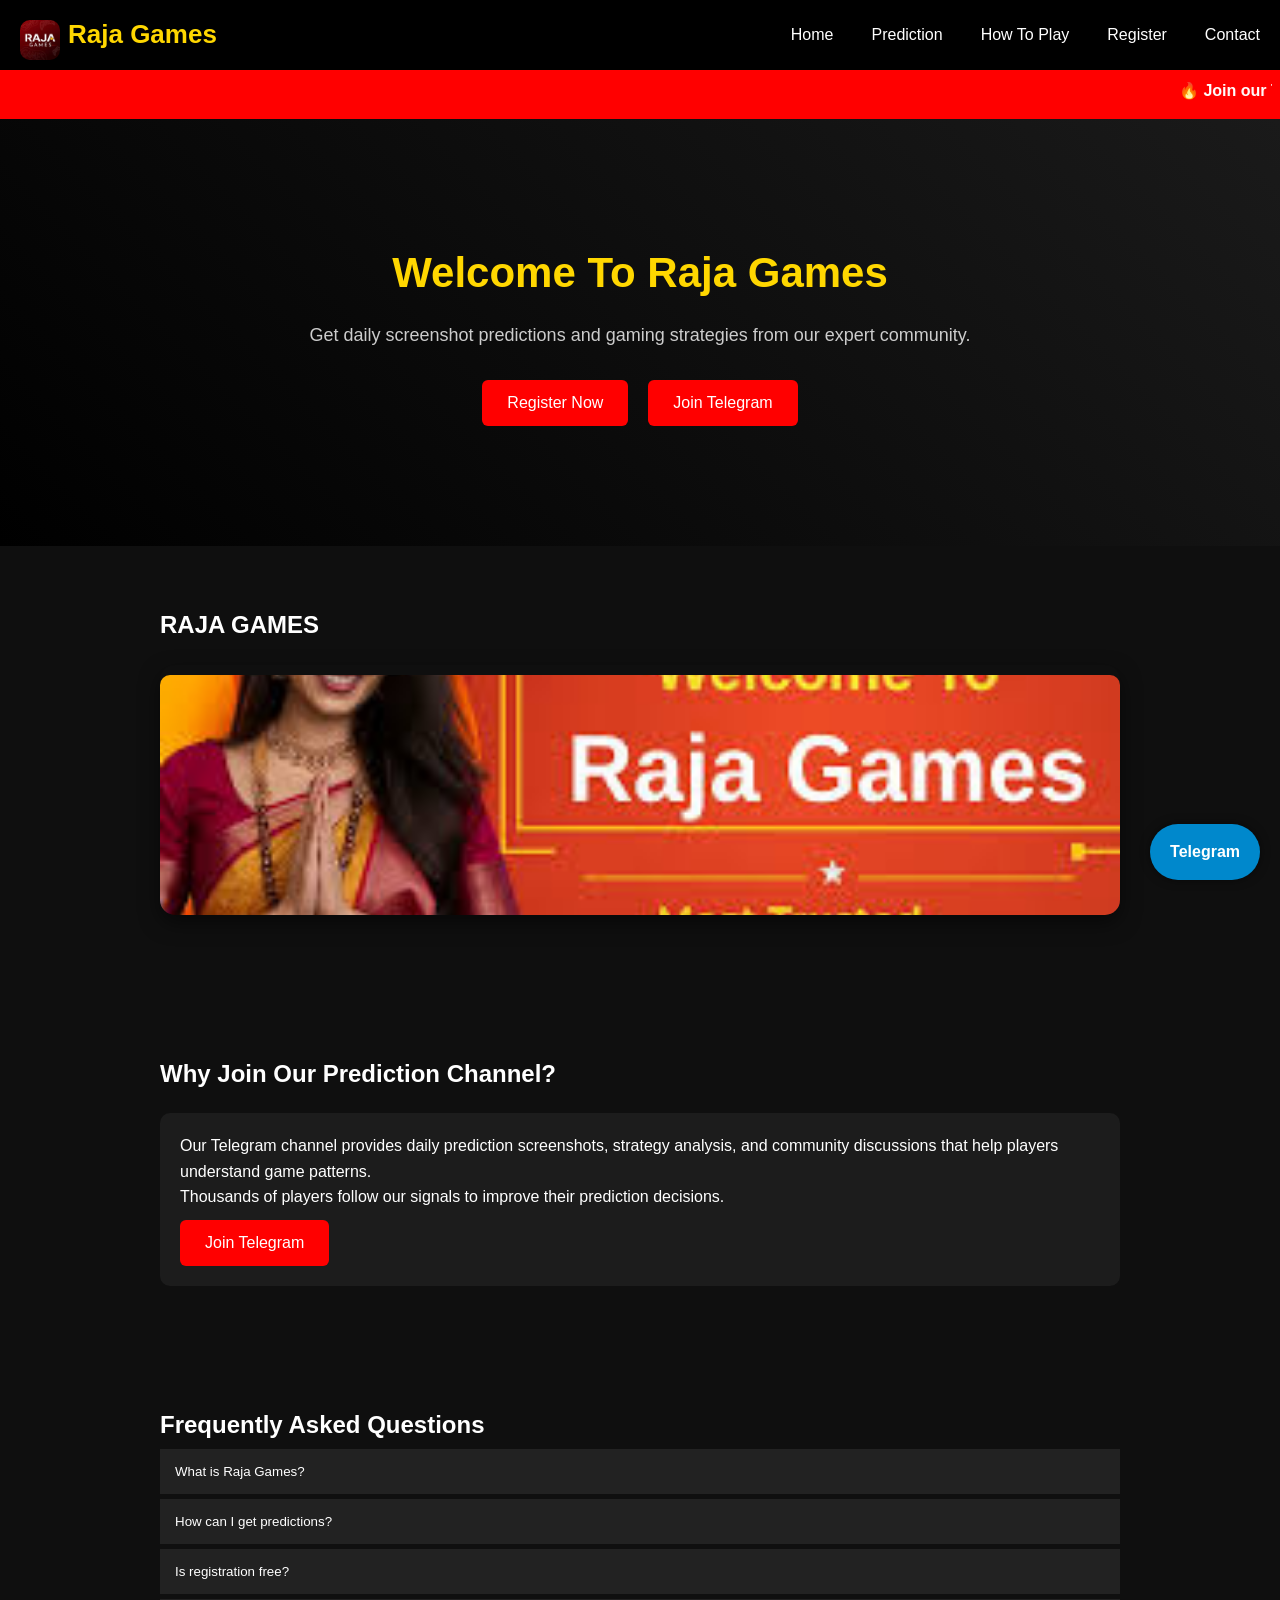
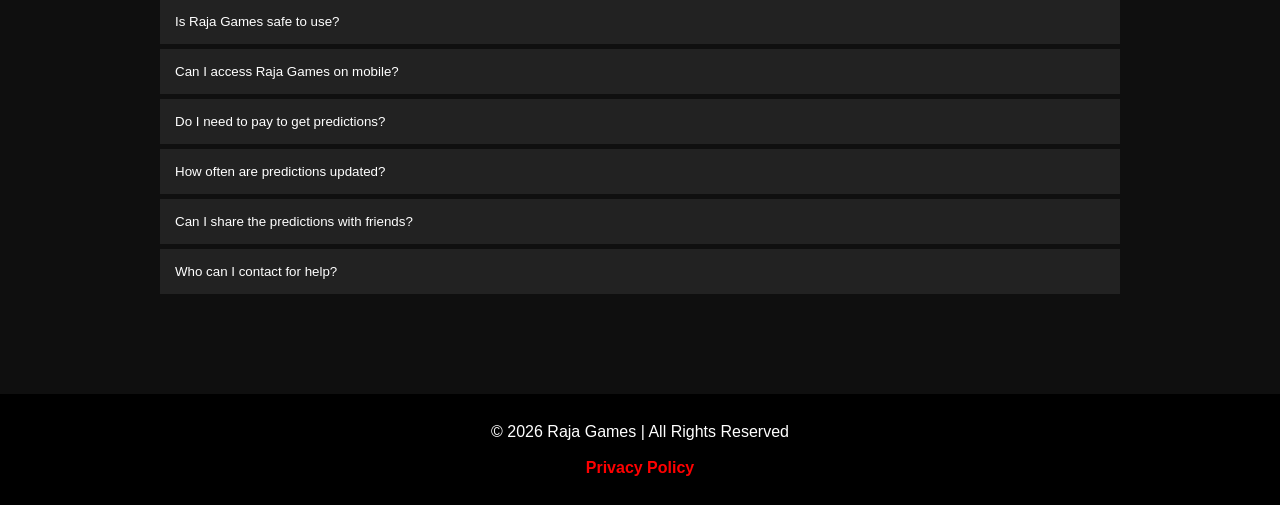
<file: index.html>
<!DOCTYPE html>
<html lang="en">

<head>
<meta charset="UTF-8">
<meta name="viewport" content="width=device-width, initial-scale=1.0">

<!-- Title -->
<title>Raja Games - Daily Predictions & Gaming Strategies</title>

<!-- Meta Description -->
<meta name="description" content="Raja Games provides daily screenshot predictions, strategies, and tips for color prediction games. Join our Telegram community and improve your game today.">

<!-- Meta Keywords -->
<meta name="keywords" content="Raja Games, daily predictions, color games, gaming strategies, prediction screenshots, Telegram signals">

<!-- Author -->
<meta name="author" content="Raja Games">

<!-- Open Graph / Facebook -->
<meta property="og:title" content="Raja Games - Daily Predictions & Gaming Strategies">
<meta property="og:description" content="Raja Games provides daily screenshot predictions, strategies, and tips for color prediction games. Join our Telegram community and improve your game today.">
<meta property="og:type" content="website">
<meta property="og:url" content="https://yourwebsite.com/index.html">
<meta property="og:image" content="https://yourwebsite.com/images/logo.png">
<meta property="og:site_name" content="Raja Games">

<!-- Twitter Card -->
<meta name="twitter:card" content="summary_large_image">
<meta name="twitter:title" content="Raja Games - Daily Predictions & Gaming Strategies">
<meta name="twitter:description" content="Raja Games provides daily screenshot predictions, strategies, and tips for color prediction games. Join our Telegram community and improve your game today.">
<meta name="twitter:image" content="https://yourwebsite.com/images/logo.png">
<meta name="twitter:site" content="@RajaGames">

<!-- Favicon -->
<link rel="icon" href="favicon.ico" type="image/x-icon">

<!-- Canonical URL -->
<link rel="canonical" href="https://yourwebsite.com/index.html">

<!-- Structured Data (JSON-LD) -->
<script type="application/ld+json">
{
  "@context": "https://schema.org",
  "@type": "WebSite",
  "name": "Raja Games",
  "url": "https://yourwebsite.com",
  "potentialAction": {
    "@type": "SearchAction",
    "target": "https://yourwebsite.com/?s={search_term_string}",
    "query-input": "required name=search_term_string"
  }
}
</script>

<!-- Stylesheets -->
<link rel="stylesheet" href="css/main.css">
<link rel="stylesheet" href="css/home.css">

<!-- JS -->
<script src="js/script.js" defer></script>
</head>

<body>


<header>
<div class="logo">
<img src="logo.jpg" alt="logo">
<span>Raja Games</span>
</div>

<div class="menu-toggle" id="menu-toggle">
☰
</div>
<nav id="nav-menu">
<a href="index.html">Home</a>
<a href="prediction.html">Prediction</a>
<a href="how-to-play.html">How To Play</a>
<a href="register.html">Register</a>
<a href="contact.html">Contact</a>
</nav>

</header>


<div class="marquee">

<marquee>

🔥 Join our Telegram Channel for Sure Shot Raja Games Predictions | Daily Screenshot Signals Available 🔥

</marquee>

</div>



<section class="hero">

<h1>Welcome To Raja Games</h1>

<p>
Get daily screenshot predictions and gaming strategies from our expert community.
</p>

<div class="hero-buttons">

<button class="btn"
onclick="window.location.href='register.html'">
Register Now
</button>

<button class="btn"
onclick="window.location.href='https://t.me/yourchannel'">
Join Telegram
</button>

</div>

</section>

<section class="section">
  <h2>RAJA GAMES </h2>

  <div class="carousel-container">
    <div class="carousel-slides">
      <img src="images/p1.jpg" alt="Prediction 1" class="carousel-slide">
      <!-- Add more images -->
    </div>
  </div>
</section>

<section class="section">

<h2>Why Join Our Prediction Channel?</h2>

<div class="card">

<p>

Our Telegram channel provides daily prediction screenshots, strategy analysis,
and community discussions that help players understand game patterns.

</p>

<p>

Thousands of players follow our signals to improve their prediction decisions.

</p>

<button class="btn"
onclick="window.open('https://t.me/yourusername')">

Join Telegram

</button>

</div>

</section>



<section class="section">

<h2>Frequently Asked Questions</h2>

<button class="faq-btn">What is Raja Games?</button>

<div class="faq-content">
<p>
Raja Games is a prediction based gaming platform where users play
color prediction games.
</p>
</div>


<button class="faq-btn">How can I get predictions?</button>

<div class="faq-content">
<p>
You can join our Telegram channel where we post daily screenshot
predictions.
</p>
</div>


<button class="faq-btn">Is registration free?</button>

<div class="faq-content">
<p>
Yes registration is completely free.
</p>
</div>

<button class="faq-btn">Is Raja Games safe to use?</button>
<div class="faq-content">
  <p>
Raja Games is safe to use for entertainment purposes. We do not share your personal information with third parties.
  </p>
</div>

<button class="faq-btn">Can I access Raja Games on mobile?</button>
<div class="faq-content">
  <p>
Yes! The website is fully responsive and works on all mobile devices and tablets.
  </p>
</div>

<button class="faq-btn">Do I need to pay to get predictions?</button>
<div class="faq-content">
  <p>
No payment is required. All daily screenshot predictions are completely free.
  </p>
</div>

<button class="faq-btn">How often are predictions updated?</button>
<div class="faq-content">
  <p>
Predictions are updated daily in our Telegram channel and on our website regularly.
  </p>
</div>

<button class="faq-btn">Can I share the predictions with friends?</button>
<div class="faq-content">
  <p>
Yes, you can share screenshots and strategies with friends, but always give credit to our channel.
  </p>
</div>

<button class="faq-btn">Who can I contact for help?</button>
<div class="faq-content">
  <p>
You can contact us through the Contact page or via our Telegram channel for any questions or support.
  </p>
</div>

</section>



<footer>

<p>© 2026 Raja Games | All Rights Reserved</p>

<a href="privacy.html" class="privacy-link">
Privacy Policy
</a>

</footer>



<a href="https://t.me/yourusername?text=Bro%20loss%20recover%20karana%20hai"
class="telegram-float">

Telegram

</a>



<div id="popup" class="popup">

<div class="popup-content">

<span class="close" onclick="closePopup()">✖</span>

<h2>Join Our Telegram Channel</h2>

<p>

Get daily sure-shot prediction screenshots and strategies.

</p>

<button class="btn"
onclick="window.open('https://t.me/yourusername')">

Join Now

</button>

</div>

</div>

<script>

const toggle = document.getElementById("menu-toggle");
const nav = document.getElementById("nav-menu");

toggle.onclick = function(){
nav.classList.toggle("active");
};

const slides = document.querySelectorAll('.carousel-slide');
let currentSlide = 0;
const totalSlides = slides.length;

function showSlide(index) {
  const slidesContainer = document.querySelector('.carousel-slides');
  if(index >= totalSlides) currentSlide = 0;
  if(index < 0) currentSlide = totalSlides - 1;
  slidesContainer.style.transform = `translateX(-${currentSlide * 100}%)`;
}

// Auto slide every 5 seconds
setInterval(() => {
  currentSlide++;
  showSlide(currentSlide);
}, 5000);
</script>


</body>
</html>
</file>
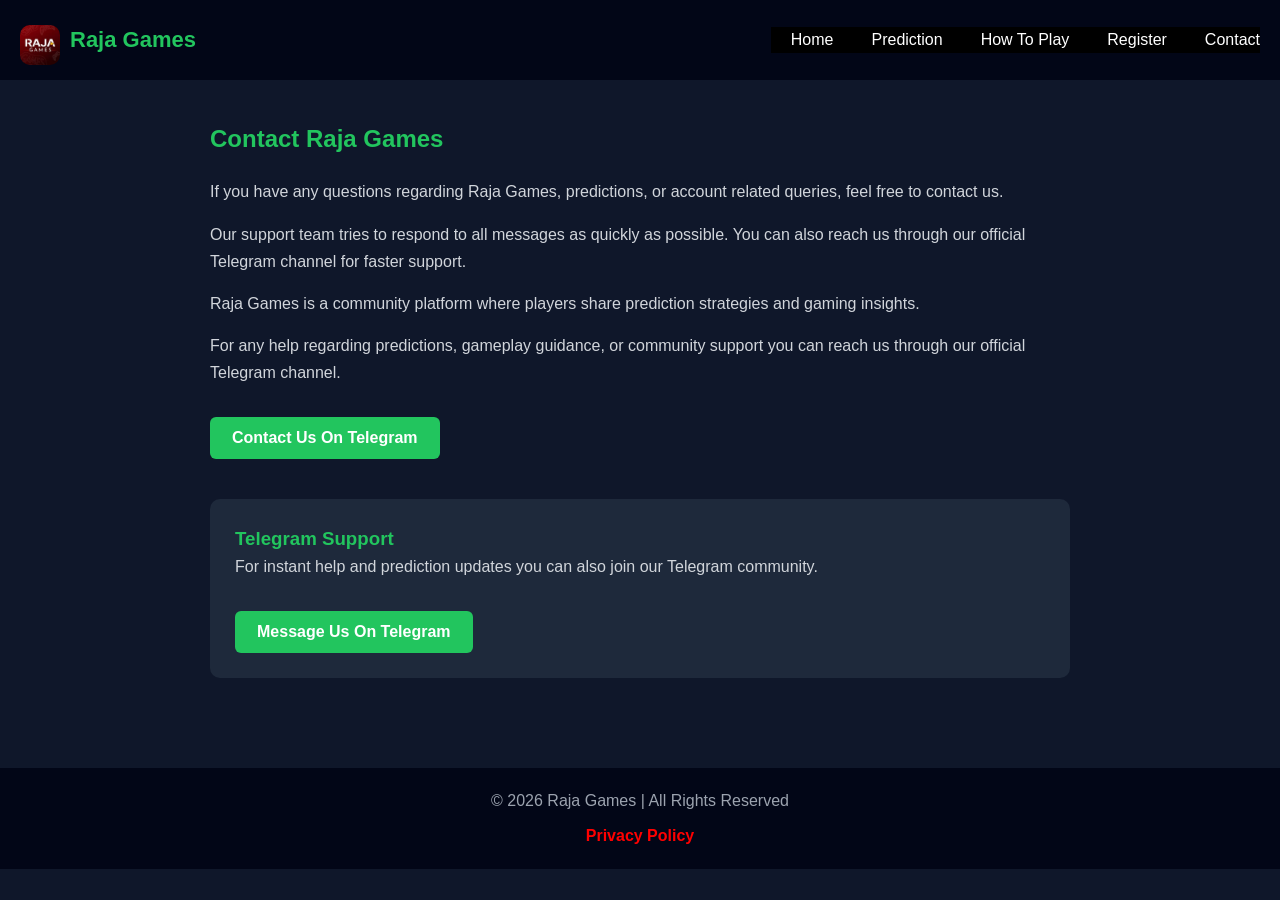
<file: contact.html>
<!DOCTYPE html>
<html>
<head>
<meta charset="UTF-8">
<meta name="viewport" content="width=device-width, initial-scale=1.0">

<!-- Title -->
<title>Contact | Raja Games - Support & Help</title>

<!-- Meta Description -->
<meta name="description" content="Need help with Raja Games? Contact us via Telegram or our support channels for assistance with registration, prediction games, and more.">

<!-- Meta Keywords -->
<meta name="keywords" content="Raja Games, contact, support, help, registration issues, prediction questions, Telegram support">

<!-- Author -->
<meta name="author" content="Raja Games">

<!-- Open Graph / Facebook -->
<meta property="og:title" content="Contact | Raja Games - Support & Help">
<meta property="og:description" content="Need help with Raja Games? Contact us via Telegram or our support channels for assistance with registration, prediction games, and more.">
<meta property="og:type" content="website">
<meta property="og:url" content="https://yourwebsite.com/contact.html">
<meta property="og:image" content="https://yourwebsite.com/images/contact.png">
<meta property="og:site_name" content="Raja Games">

<!-- Twitter Card -->
<meta name="twitter:card" content="summary_large_image">
<meta name="twitter:title" content="Contact | Raja Games - Support & Help">
<meta name="twitter:description" content="Need help with Raja Games? Contact us via Telegram or our support channels for assistance with registration, prediction games, and more.">
<meta name="twitter:image" content="https://yourwebsite.com/images/contact.png">
<meta name="twitter:site" content="@RajaGames">

<!-- Favicon -->
<link rel="icon" href="favicon.ico" type="image/x-icon">

<!-- Canonical URL -->
<link rel="canonical" href="https://yourwebsite.com/contact.html">

<!-- Structured Data (JSON-LD) -->
<script type="application/ld+json">
{
  "@context": "https://schema.org",
  "@type": "ContactPage",
  "name": "Contact Raja Games",
  "url": "https://yourwebsite.com/contact.html",
  "contactType": "Customer Support",
  "email": "support@yourwebsite.com",
  "url": "https://t.me/yourusername"
}
</script>

<!-- Stylesheets -->
<link rel="stylesheet" href="css/main.css">
<link rel="stylesheet" href="css/contact.css">

<!-- JS -->
<script src="js/script.js" defer></script>
</head>

<body>

<header>

<div class="logo">
<img src="logo.jpg" alt="logo">
<span>Raja Games</span>
</div>

<div class="menu-toggle" id="menu-toggle">
☰
</div>

<nav id="nav-menu">
<a href="index.html">Home</a>
<a href="prediction.html">Prediction</a>
<a href="how-to-play.html">How To Play</a>
<a href="register.html">Register</a>
<a href="contact.html">Contact</a>
</nav>

</header>

<section class="section">

<h1>Contact Raja Games</h1>

<p>
If you have any questions regarding Raja Games, predictions,
or account related queries, feel free to contact us.
</p>

<p>
Our support team tries to respond to all messages as quickly
as possible. You can also reach us through our official
Telegram channel for faster support.
</p>

<p>
Raja Games is a community platform where players share prediction
strategies and gaming insights.
</p>

<p>
For any help regarding predictions, gameplay guidance, or community
support you can reach us through our official Telegram channel.
</p>

<button class="btn"
onclick="window.location.href='https://t.me/yourchannel'">
Contact Us On Telegram
</button>

<div class="card">

<h3>Telegram Support</h3>

<p>
For instant help and prediction updates you can also join
our Telegram community.
</p>

<button class="btn"
onclick="window.location.href='https://t.me/yourchannel'">
Message Us On Telegram
</button>

</div>

</section>

<footer>
  <p>© 2026 Raja Games | All Rights Reserved</p>
  <a href="privacy.html" class="privacy-link">Privacy Policy</a>
</footer>
<script>
const toggle = document.getElementById("menu-toggle");
const nav = document.getElementById("nav-menu");

toggle.onclick = function(){
  nav.classList.toggle("active");               // open/close nav
  toggle.innerHTML = nav.classList.contains("active") ? "✖" : "☰"; // change icon
};
</script>
</body>
</html>
</file>
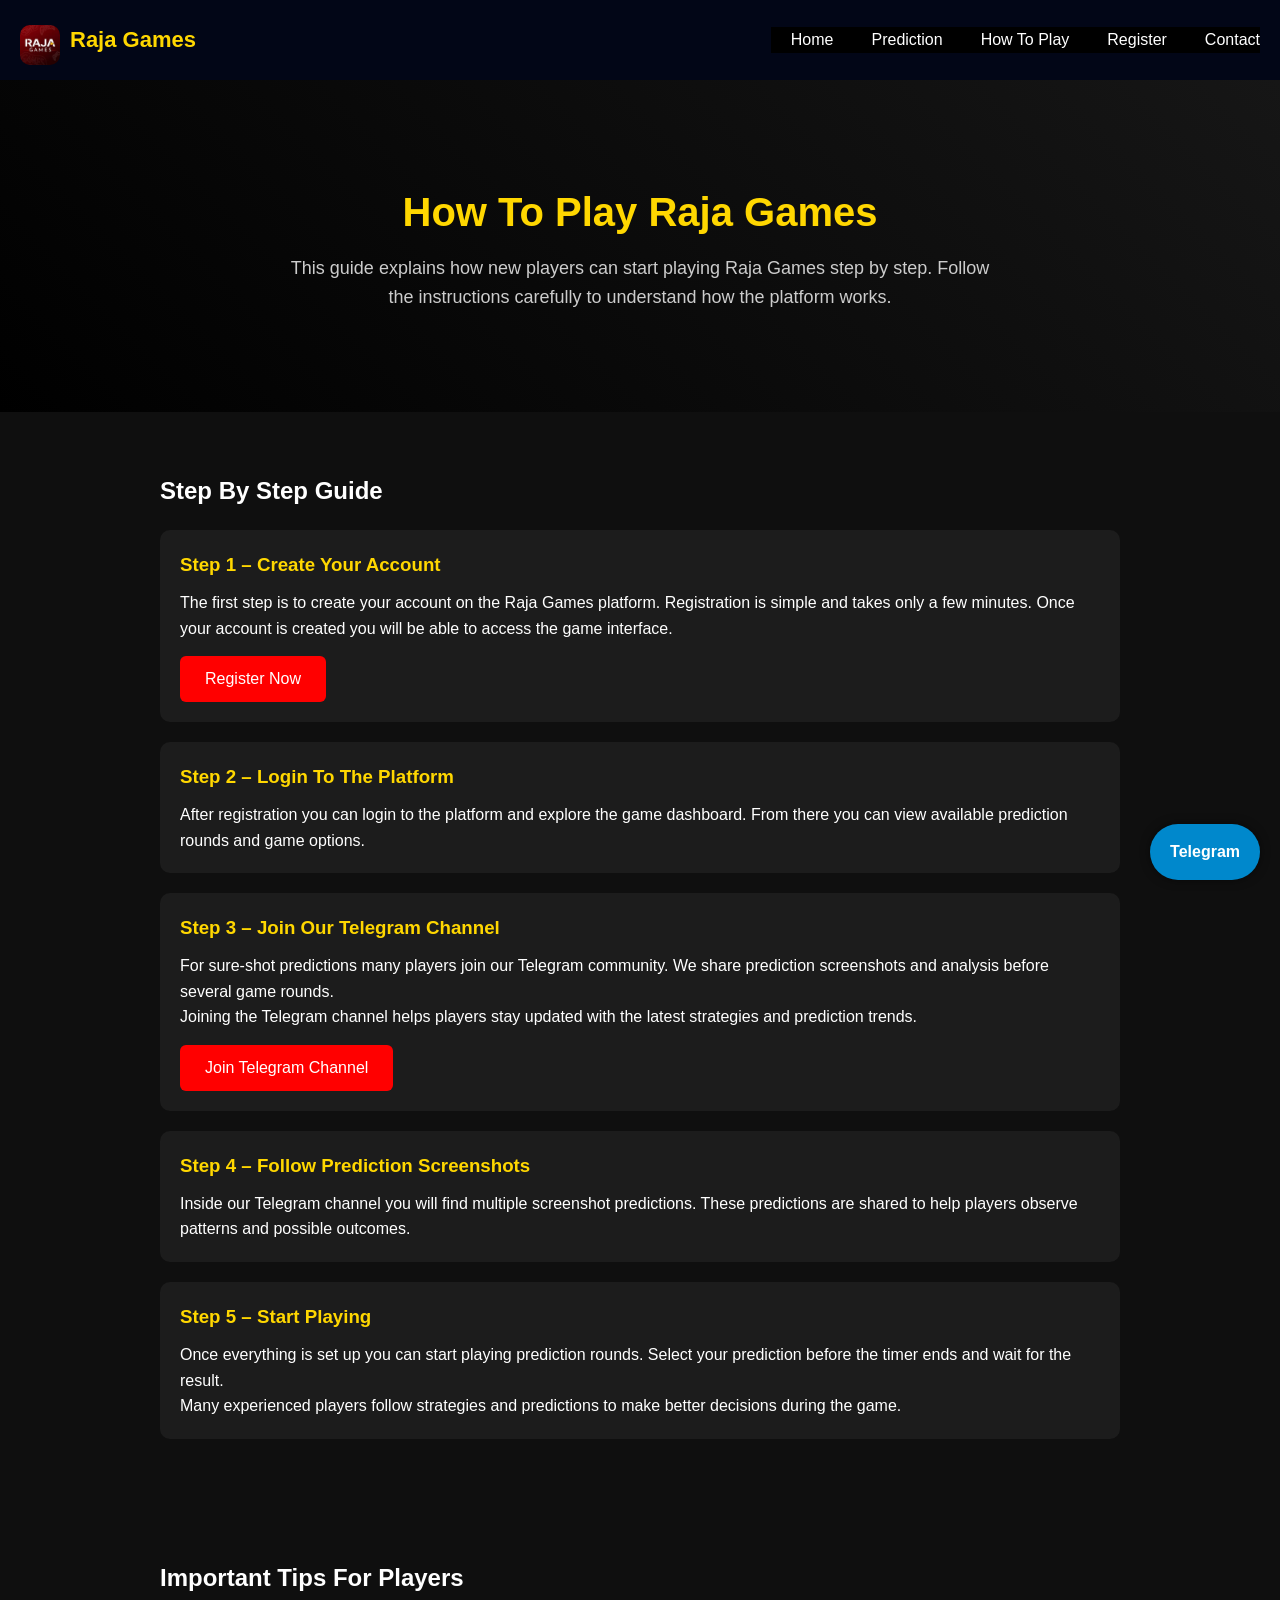
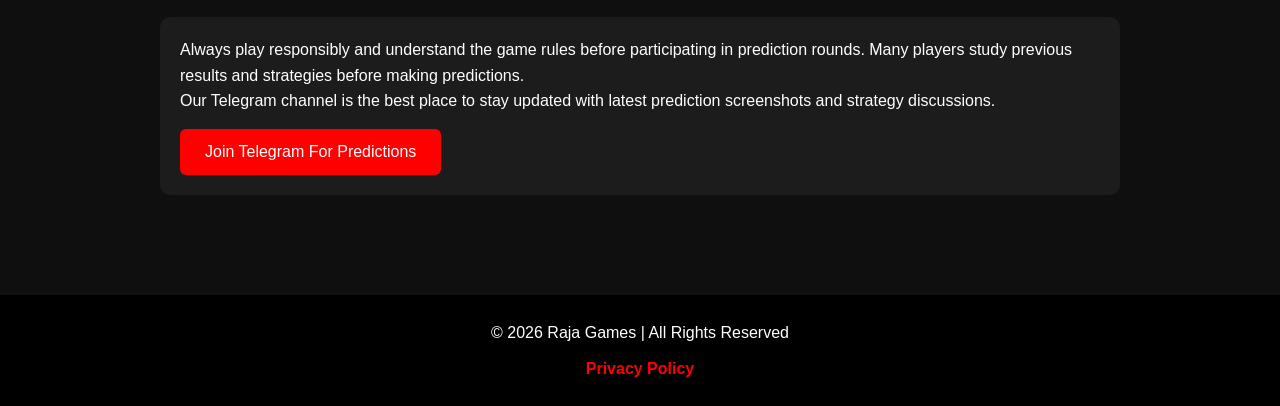
<file: how-to-play.html>
<!DOCTYPE html>
<html lang="en">

<head>
<meta charset="UTF-8">
<meta name="viewport" content="width=device-width, initial-scale=1.0">

<!-- Title -->
<title>How To Play | Raja Games - Beginner's Guide</title>

<!-- Meta Description -->
<meta name="description" content="Learn how to play Raja Games step by step. Follow our guide to register, join prediction rounds, and use strategies to improve your game.">

<!-- Meta Keywords -->
<meta name="keywords" content="Raja Games, how to play, guide, beginner, register, prediction rounds, gaming strategies, tutorial, color prediction">

<!-- Author -->
<meta name="author" content="Raja Games">

<!-- Open Graph / Facebook -->
<meta property="og:title" content="How To Play | Raja Games - Beginner's Guide">
<meta property="og:description" content="Learn how to play Raja Games step by step. Follow our guide to register, join prediction rounds, and use strategies to improve your game.">
<meta property="og:type" content="website">
<meta property="og:url" content="https://yourwebsite.com/how-to-play.html">
<meta property="og:image" content="https://yourwebsite.com/images/how-to-play.png">
<meta property="og:site_name" content="Raja Games">

<!-- Twitter Card -->
<meta name="twitter:card" content="summary_large_image">
<meta name="twitter:title" content="How To Play | Raja Games - Beginner's Guide">
<meta name="twitter:description" content="Learn how to play Raja Games step by step. Follow our guide to register, join prediction rounds, and use strategies to improve your game.">
<meta name="twitter:image" content="https://yourwebsite.com/images/how-to-play.png">
<meta name="twitter:site" content="@RajaGames">

<!-- Favicon -->
<link rel="icon" href="favicon.ico" type="image/x-icon">

<!-- Canonical URL -->
<link rel="canonical" href="https://yourwebsite.com/how-to-play.html">

<!-- Structured Data (JSON-LD) -->
<script type="application/ld+json">
{
  "@context": "https://schema.org",
  "@type": "FAQPage",
  "mainEntity": [
    {
      "@type": "Question",
      "name": "How do I register on Raja Games?",
      "acceptedAnswer": {
        "@type": "Answer",
        "text": "Click the Register button on the homepage and complete the registration form to access prediction games."
      }
    },
    {
      "@type": "Question",
      "name": "How do I play prediction rounds?",
      "acceptedAnswer": {
        "@type": "Answer",
        "text": "After logging in, select your color prediction before the timer ends. Check Telegram for strategy tips."
      }
    },
    {
      "@type": "Question",
      "name": "Is registration free?",
      "acceptedAnswer": {
        "@type": "Answer",
        "text": "Yes, registering on Raja Games is completely free."
      }
    }
  ]
}
</script>

<!-- Stylesheets -->
<link rel="stylesheet" href="css/main.css">
<link rel="stylesheet" href="css/play.css">

<!-- JS -->
<script src="js/script.js" defer></script>
</head>

<body>

<header>

<div class="logo">
<img src="logo.jpg" alt="logo">
<span>Raja Games</span>
</div>

<div class="menu-toggle" id="menu-toggle">
☰
</div>

<nav id="nav-menu">
<a href="index.html">Home</a>
<a href="prediction.html">Prediction</a>
<a href="how-to-play.html">How To Play</a>
<a href="register.html">Register</a>
<a href="contact.html">Contact</a>
</nav>

</header>



<section class="play-hero">

<h1>How To Play Raja Games</h1>

<p>

This guide explains how new players can start playing Raja Games
step by step. Follow the instructions carefully to understand
how the platform works.

</p>

</section>



<section class="section">

<h2>Step By Step Guide</h2>



<div class="card">

<h3>Step 1 – Create Your Account</h3>

<p>

The first step is to create your account on the Raja Games
platform. Registration is simple and takes only a few minutes.
Once your account is created you will be able to access the
game interface.

</p>

<button class="btn"
onclick="window.location.href='https://yourregisterlink.com'">

Register Now

</button>

</div>



<div class="card">

<h3>Step 2 – Login To The Platform</h3>

<p>

After registration you can login to the platform and explore
the game dashboard. From there you can view available prediction
rounds and game options.

</p>

</div>



<div class="card">

<h3>Step 3 – Join Our Telegram Channel</h3>

<p>

For sure-shot predictions many players join our Telegram
community. We share prediction screenshots and analysis
before several game rounds.

</p>

<p>

Joining the Telegram channel helps players stay updated
with the latest strategies and prediction trends.

</p>

<button class="btn"
onclick="window.open('https://t.me/yourusername')">

Join Telegram Channel

</button>

</div>



<div class="card">

<h3>Step 4 – Follow Prediction Screenshots</h3>

<p>

Inside our Telegram channel you will find multiple screenshot
predictions. These predictions are shared to help players
observe patterns and possible outcomes.

</p>

</div>



<div class="card">

<h3>Step 5 – Start Playing</h3>

<p>

Once everything is set up you can start playing prediction
rounds. Select your prediction before the timer ends and
wait for the result.

</p>

<p>

Many experienced players follow strategies and predictions
to make better decisions during the game.

</p>

</div>

</section>



<section class="section">

<h2>Important Tips For Players</h2>

<div class="card">

<p>

Always play responsibly and understand the game rules before
participating in prediction rounds. Many players study previous
results and strategies before making predictions.

</p>

<p>

Our Telegram channel is the best place to stay updated with
latest prediction screenshots and strategy discussions.

</p>

<button class="btn"
onclick="window.open('https://t.me/yourusername')">

Join Telegram For Predictions

</button>

</div>

</section>



<footer>
  <p>© 2026 Raja Games | All Rights Reserved</p>
  <a href="privacy.html" class="privacy-link">Privacy Policy</a>
</footer>



<a href="https://t.me/yourusername?text=Bro%20loss%20recover%20karana%20hai"
class="telegram-float">

Telegram

</a>

<script>

const toggle = document.getElementById("menu-toggle");
const nav = document.getElementById("nav-menu");

toggle.onclick = function(){
nav.classList.toggle("active");
};

</script>
</body>
</html>
</file>
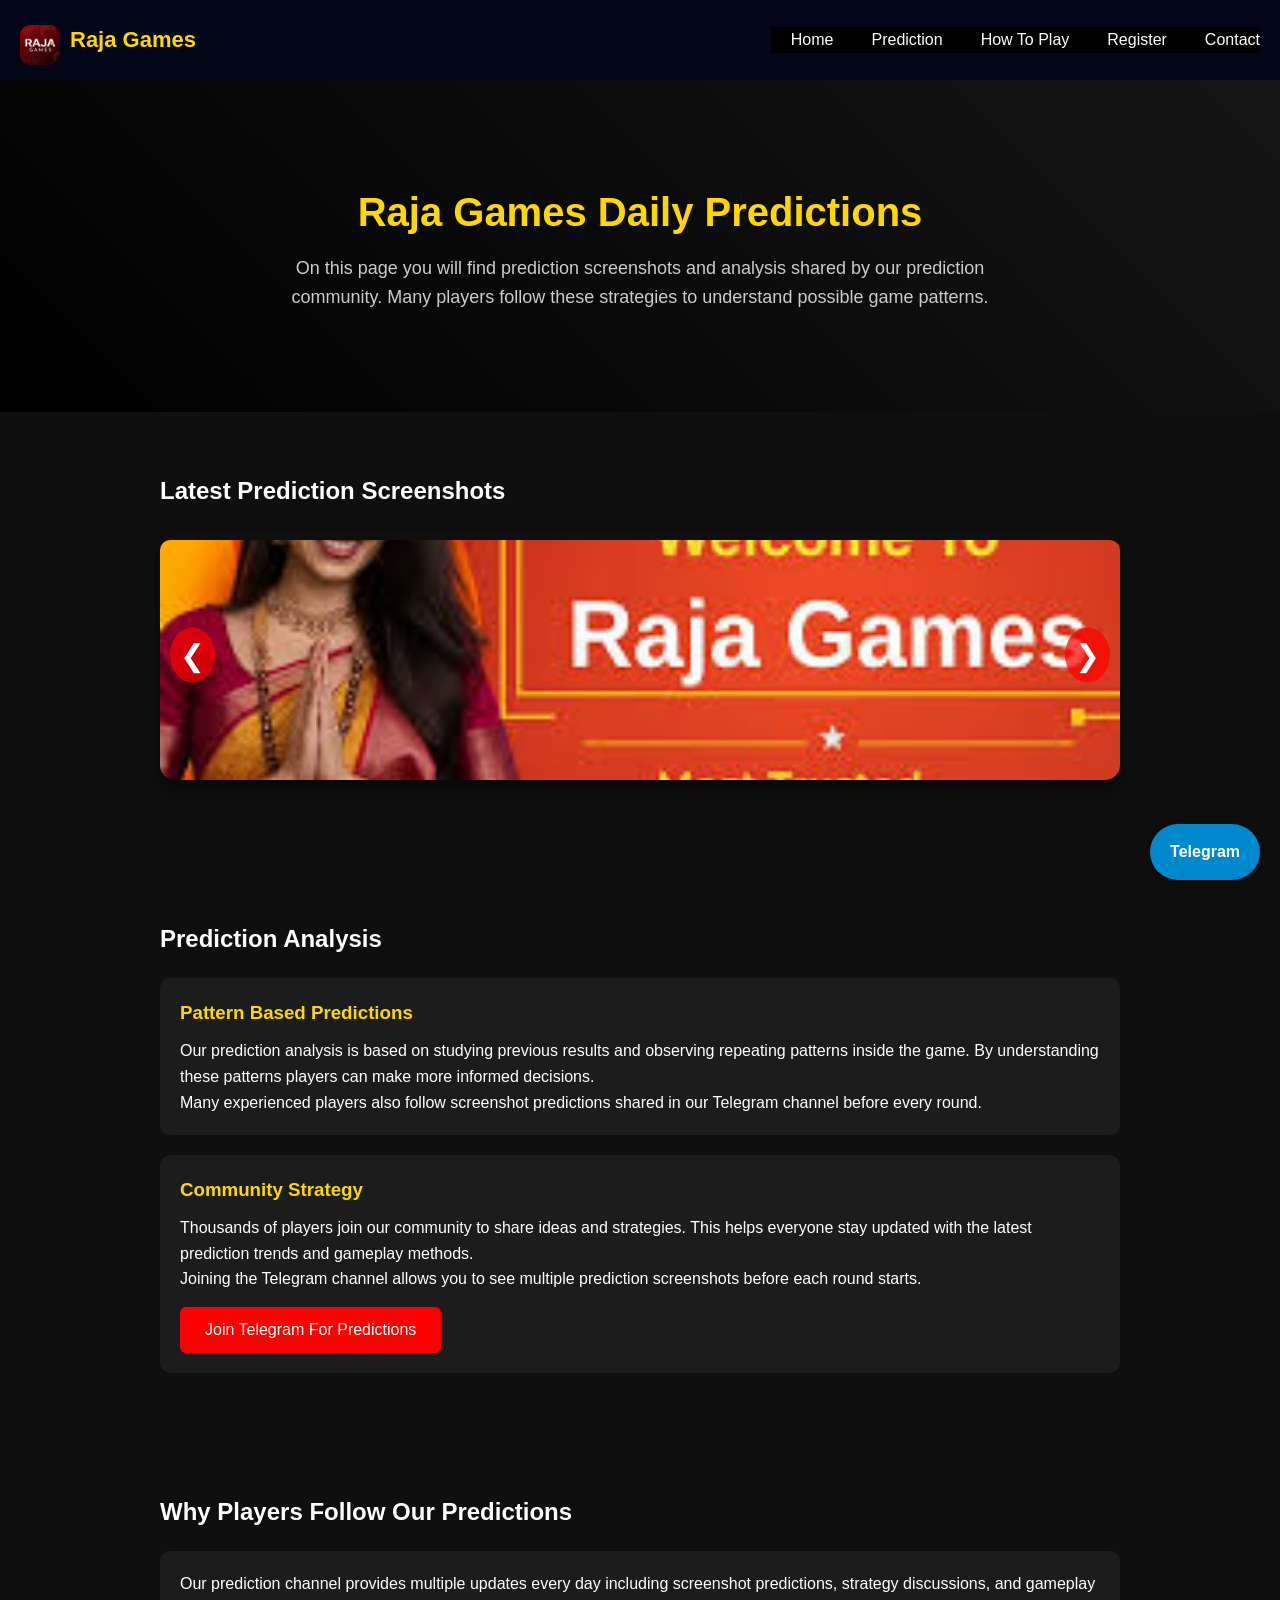
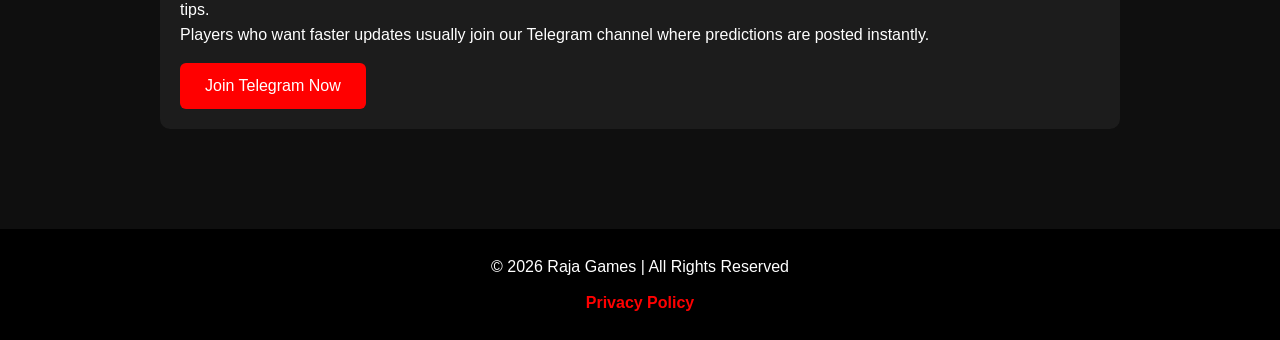
<file: prediction.html>
<!DOCTYPE html>
<html lang="en">

<head>
<meta charset="UTF-8">
<meta name="viewport" content="width=device-width, initial-scale=1.0">

<!-- Title -->
<title>Prediction | Raja Games - Daily Color Predictions & Strategies</title>

<!-- Meta Description -->
<meta name="description" content="Check the latest daily predictions on Raja Games. Get color prediction screenshots, expert strategies, and participate in gaming rounds with our Telegram community.">

<!-- Meta Keywords -->
<meta name="keywords" content="Raja Games, predictions, daily predictions, color games, prediction screenshots, strategies, Telegram signals">

<!-- Author -->
<meta name="author" content="Raja Games">

<!-- Open Graph / Facebook -->
<meta property="og:title" content="Prediction | Raja Games - Daily Color Predictions & Strategies">
<meta property="og:description" content="Check the latest daily predictions on Raja Games. Get color prediction screenshots, expert strategies, and participate in gaming rounds with our Telegram community.">
<meta property="og:type" content="website">
<meta property="og:url" content="https://yourwebsite.com/prediction.html">
<meta property="og:image" content="https://yourwebsite.com/images/prediction.png">
<meta property="og:site_name" content="Raja Games">

<!-- Twitter Card -->
<meta name="twitter:card" content="summary_large_image">
<meta name="twitter:title" content="Prediction | Raja Games - Daily Color Predictions & Strategies">
<meta name="twitter:description" content="Check the latest daily predictions on Raja Games. Get color prediction screenshots, expert strategies, and participate in gaming rounds with our Telegram community.">
<meta name="twitter:image" content="https://yourwebsite.com/images/prediction.png">
<meta name="twitter:site" content="@RajaGames">

<!-- Favicon -->
<link rel="icon" href="favicon.ico" type="image/x-icon">

<!-- Canonical URL -->
<link rel="canonical" href="https://yourwebsite.com/prediction.html">

<!-- Structured Data (JSON-LD) -->
<script type="application/ld+json">
{
  "@context": "https://schema.org",
  "@type": "WebPage",
  "name": "Prediction - Raja Games",
  "url": "https://yourwebsite.com/prediction.html",
  "about": "Daily predictions, color game strategies, and Telegram updates",
  "mainEntity": {
    "@type": "CreativeWork",
    "name": "Daily Predictions",
    "text": "Get the latest daily prediction screenshots and expert strategies for color-based games on Raja Games."
  }
}
</script>

<!-- Stylesheets -->
<link rel="stylesheet" href="css/main.css">
<link rel="stylesheet" href="css/prediction.css">

<!-- JS -->
<script src="js/script.js" defer></script>
</head>

<body>

<header>

<div class="logo">
<img src="logo.jpg" alt="logo">
<span>Raja Games</span>
</div>

<div class="menu-toggle" id="menu-toggle">
☰
</div>

<nav id="nav-menu">
<a href="index.html">Home</a>
<a href="prediction.html">Prediction</a>
<a href="how-to-play.html">How To Play</a>
<a href="register.html">Register</a>
<a href="contact.html">Contact</a>
</nav>

</header>



<section class="prediction-hero">

<h1>Raja Games Daily Predictions</h1>

<p>

On this page you will find prediction screenshots and analysis shared by
our prediction community. Many players follow these strategies to
understand possible game patterns.

</p>

</section>



<section class="section">
  <h2>Latest Prediction Screenshots</h2>

  <div class="carousel-container" id="prediction-carousel">
    <div class="carousel-slides">
      <img src="images/p1.jpg" alt="Prediction 1" class="carousel-slide">
      
      <!-- Add more images as needed -->
    </div>

    <!-- Manual navigation arrows -->
    <button class="prev" onclick="prevSlide()">&#10094;</button>
    <button class="next" onclick="nextSlide()">&#10095;</button>
  </div>
</section>



<section class="section">

<h2>Prediction Analysis</h2>

<div class="card">

<h3>Pattern Based Predictions</h3>

<p>

Our prediction analysis is based on studying previous results and
observing repeating patterns inside the game. By understanding these
patterns players can make more informed decisions.

</p>

<p>

Many experienced players also follow screenshot predictions shared in
our Telegram channel before every round.

</p>

</div>



<div class="card">

<h3>Community Strategy</h3>

<p>

Thousands of players join our community to share ideas and strategies.
This helps everyone stay updated with the latest prediction trends and
gameplay methods.

</p>

<p>

Joining the Telegram channel allows you to see multiple prediction
screenshots before each round starts.

</p>

<button class="btn"
onclick="window.open('https://t.me/yourusername')">

Join Telegram For Predictions

</button>

</div>

</section>



<section class="section">

<h2>Why Players Follow Our Predictions</h2>

<div class="card">

<p>

Our prediction channel provides multiple updates every day including
screenshot predictions, strategy discussions, and gameplay tips.

</p>

<p>

Players who want faster updates usually join our Telegram channel
where predictions are posted instantly.

</p>

<button class="btn"
onclick="window.open('https://t.me/yourusername')">

Join Telegram Now

</button>

</div>

</section>



<footer>
  <p>© 2026 Raja Games | All Rights Reserved</p>
  <a href="privacy.html" class="privacy-link">Privacy Policy</a>
</footer>



<a href="https://t.me/yourusername?text=Bro%20loss%20recover%20karana%20hai"
class="telegram-float">

Telegram

</a>
<script>

const toggle = document.getElementById("menu-toggle");
const nav = document.getElementById("nav-menu");

toggle.onclick = function(){
nav.classList.toggle("active");
};

const predictionSlides = document.querySelectorAll('.carousel-slide');
const predictionContainer = document.querySelector('.carousel-slides');
let currentPrediction = 0;
const totalPrediction = predictionSlides.length;

// Show slide by index
function showSlide(index){
  if(index >= totalPrediction) currentPrediction = 0;
  if(index < 0) currentPrediction = totalPrediction - 1;
  predictionContainer.style.transform = `translateX(-${currentPrediction * 100}%)`;
}

// Manual controls
function nextSlide(){
  currentPrediction++;
  showSlide(currentPrediction);
}

function prevSlide(){
  currentPrediction--;
  showSlide(currentPrediction);
}

// Automatic sliding every 5 seconds
setInterval(() => {
  currentPrediction++;
  showSlide(currentPrediction);
}, 5000);
</script>

</body>
</html>
</file>
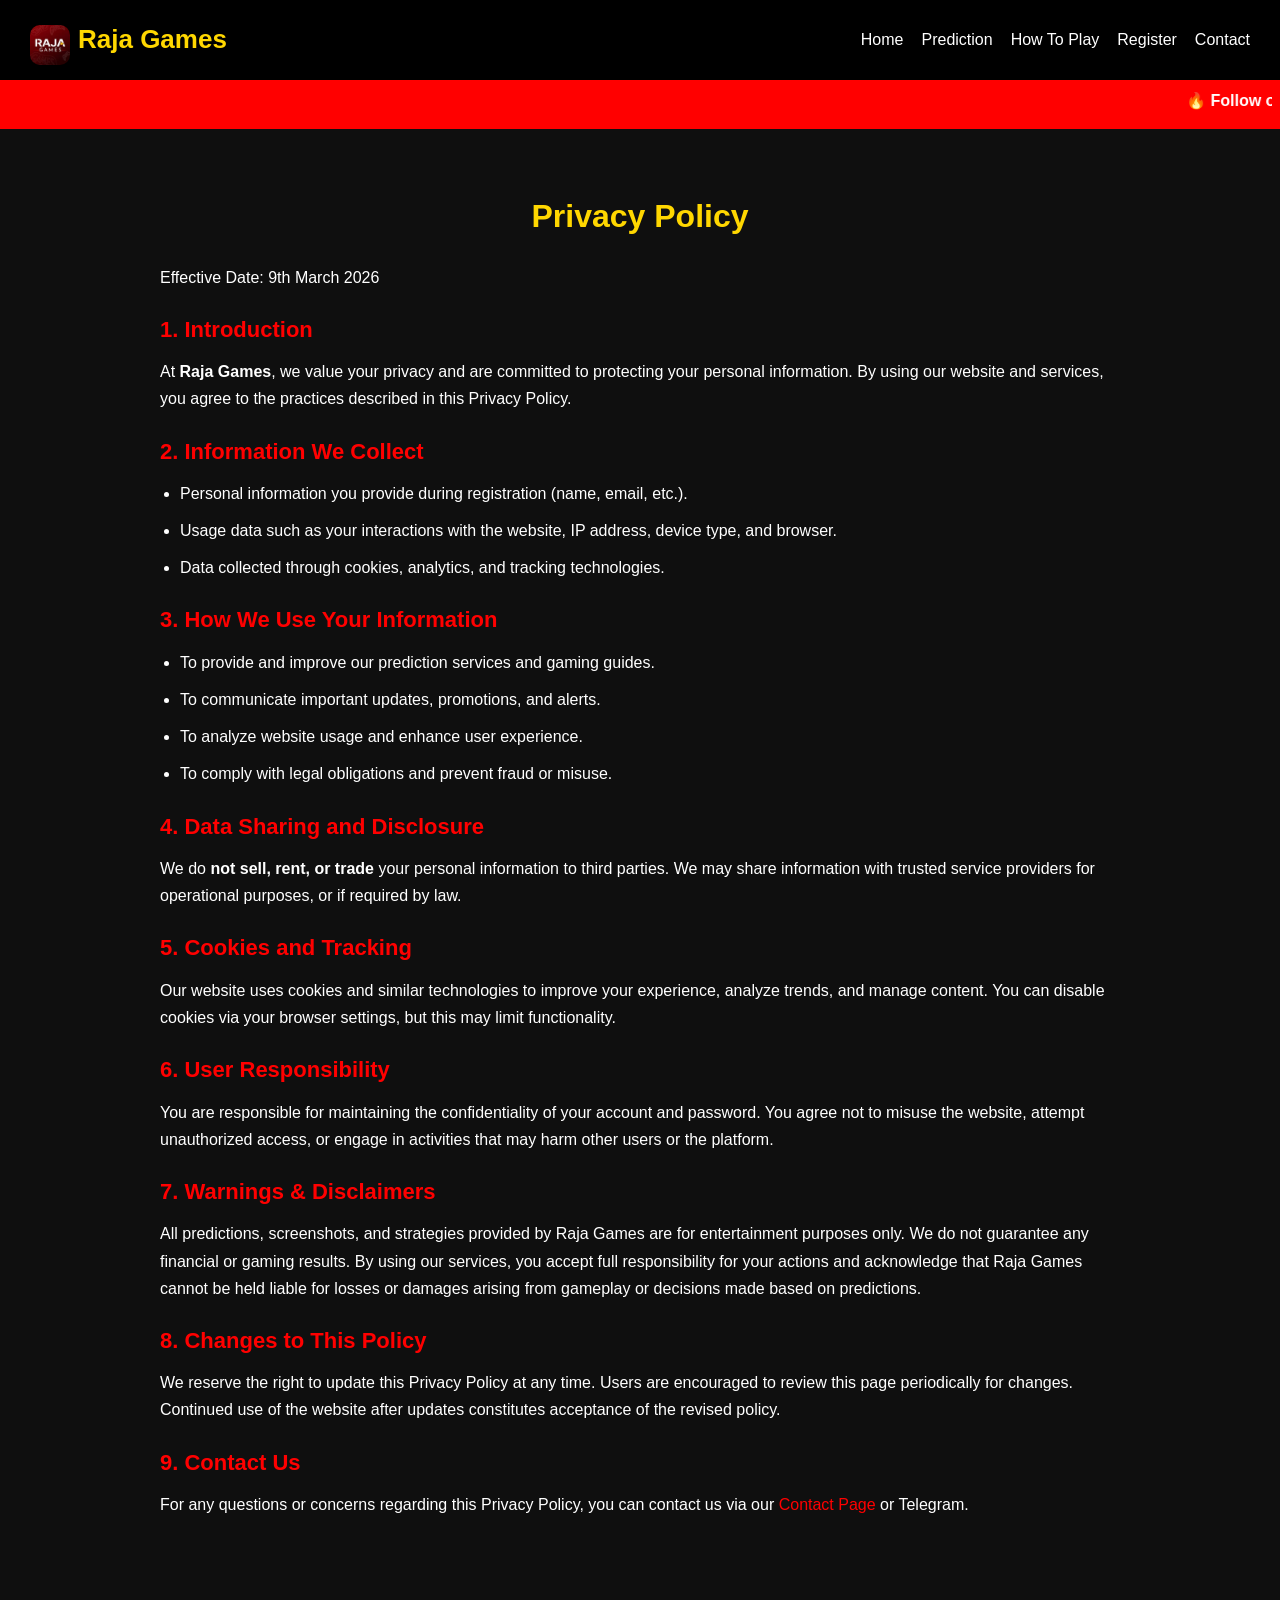
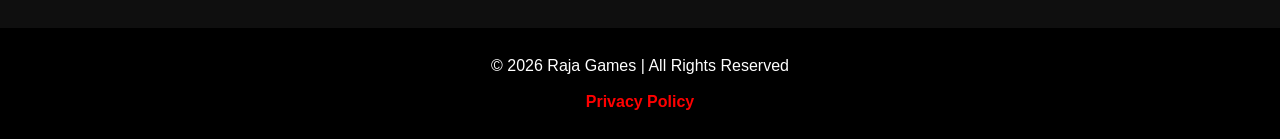
<file: privacy.html>
<!DOCTYPE html>
<html lang="en">
<head>
<meta charset="UTF-8">
<meta name="viewport" content="width=device-width, initial-scale=1.0">

<!-- Title -->
<title>Privacy Policy | Raja Games - Data Protection & User Privacy</title>

<!-- Meta Description -->
<meta name="description" content="Read the Privacy Policy of Raja Games. We respect your personal information and protect your data. Learn how we collect, use, and secure your information.">

<!-- Meta Keywords -->
<meta name="keywords" content="Raja Games, privacy policy, data protection, user privacy, personal information, secure platform">

<!-- Author -->
<meta name="author" content="Raja Games">

<!-- Open Graph / Facebook -->
<meta property="og:title" content="Privacy Policy | Raja Games - Data Protection & User Privacy">
<meta property="og:description" content="Read the Privacy Policy of Raja Games. We respect your personal information and protect your data. Learn how we collect, use, and secure your information.">
<meta property="og:type" content="website">
<meta property="og:url" content="https://yourwebsite.com/privacy.html">
<meta property="og:image" content="https://yourwebsite.com/images/logo.png">
<meta property="og:site_name" content="Raja Games">

<!-- Twitter Card -->
<meta name="twitter:card" content="summary_large_image">
<meta name="twitter:title" content="Privacy Policy | Raja Games - Data Protection & User Privacy">
<meta name="twitter:description" content="Read the Privacy Policy of Raja Games. We respect your personal information and protect your data. Learn how we collect, use, and secure your information.">
<meta name="twitter:image" content="https://yourwebsite.com/images/logo.png">
<meta name="twitter:site" content="@RajaGames">

<!-- Favicon -->
<link rel="icon" href="favicon.ico" type="image/x-icon">

<!-- Canonical URL -->
<link rel="canonical" href="https://yourwebsite.com/privacy.html">

<!-- Structured Data (JSON-LD) -->
<script type="application/ld+json">
{
  "@context": "https://schema.org",
  "@type": "WebPage",
  "name": "Privacy Policy - Raja Games",
  "url": "https://yourwebsite.com/privacy.html",
  "about": "Privacy Policy and Data Protection",
  "mainEntity": {
    "@type": "CreativeWork",
    "name": "Privacy Policy",
    "text": "We respect user privacy and protect personal data. This page explains what information we collect, how we use it, and your rights."
  }
}
</script>

<!-- Stylesheets -->
<link rel="stylesheet" href="css/main.css">
<link rel="stylesheet" href="css/privacy.css">

<!-- JS -->
<script src="js/script.js" defer></script>
</head>

<body class="privacy-page">

<header>
<div class="logo">
<img src="logo.jpg" alt="logo">
<span>Raja Games</span>
</div>

  <div class="menu-toggle" id="menu-toggle">☰</div>

  <nav id="nav-menu">
    <a href="index.html">Home</a>
    <a href="prediction.html">Prediction</a>
    <a href="how-to-play.html">How To Play</a>
    <a href="register.html">Register</a>
    <a href="contact.html">Contact</a>
  </nav>
</header>

<div class="marquee">
<marquee>🔥 Follow our Telegram for daily predictions and updates 🔥</marquee>
</div>

<section class="section privacy-section">

<h1>Privacy Policy</h1>

<p>Effective Date: 9th March 2026</p>

<h2>1. Introduction</h2>
<p>
At <strong>Raja Games</strong>, we value your privacy and are committed to protecting your personal information. By using our website and services, you agree to the practices described in this Privacy Policy.
</p>

<h2>2. Information We Collect</h2>
<ul>
<li>Personal information you provide during registration (name, email, etc.).</li>
<li>Usage data such as your interactions with the website, IP address, device type, and browser.</li>
<li>Data collected through cookies, analytics, and tracking technologies.</li>
</ul>

<h2>3. How We Use Your Information</h2>
<ul>
<li>To provide and improve our prediction services and gaming guides.</li>
<li>To communicate important updates, promotions, and alerts.</li>
<li>To analyze website usage and enhance user experience.</li>
<li>To comply with legal obligations and prevent fraud or misuse.</li>
</ul>

<h2>4. Data Sharing and Disclosure</h2>
<p>
We do <strong>not sell, rent, or trade</strong> your personal information to third parties. We may share information with trusted service providers for operational purposes, or if required by law.
</p>

<h2>5. Cookies and Tracking</h2>
<p>
Our website uses cookies and similar technologies to improve your experience, analyze trends, and manage content. You can disable cookies via your browser settings, but this may limit functionality.
</p>

<h2>6. User Responsibility</h2>
<p>
You are responsible for maintaining the confidentiality of your account and password. You agree not to misuse the website, attempt unauthorized access, or engage in activities that may harm other users or the platform.
</p>

<h2>7. Warnings & Disclaimers</h2>
<p>
All predictions, screenshots, and strategies provided by Raja Games are for entertainment purposes only. We do not guarantee any financial or gaming results. By using our services, you accept full responsibility for your actions and acknowledge that Raja Games cannot be held liable for losses or damages arising from gameplay or decisions made based on predictions.
</p>

<h2>8. Changes to This Policy</h2>
<p>
We reserve the right to update this Privacy Policy at any time. Users are encouraged to review this page periodically for changes. Continued use of the website after updates constitutes acceptance of the revised policy.
</p>

<h2>9. Contact Us</h2>
<p>
For any questions or concerns regarding this Privacy Policy, you can contact us via our <a href="contact.html">Contact Page</a> or Telegram.
</p>

</section>

<footer>
<p>© 2026 Raja Games | All Rights Reserved</p>
<a href="privacy.html" class="privacy-link">Privacy Policy</a>
</footer>

<script>
const toggle = document.getElementById("menu-toggle");
const nav = document.getElementById("nav-menu");

toggle.onclick = function(){
  nav.classList.toggle("active");
  toggle.innerHTML = nav.classList.contains("active") ? "✖" : "☰";
};
</script>

</body>
</html>
</file>
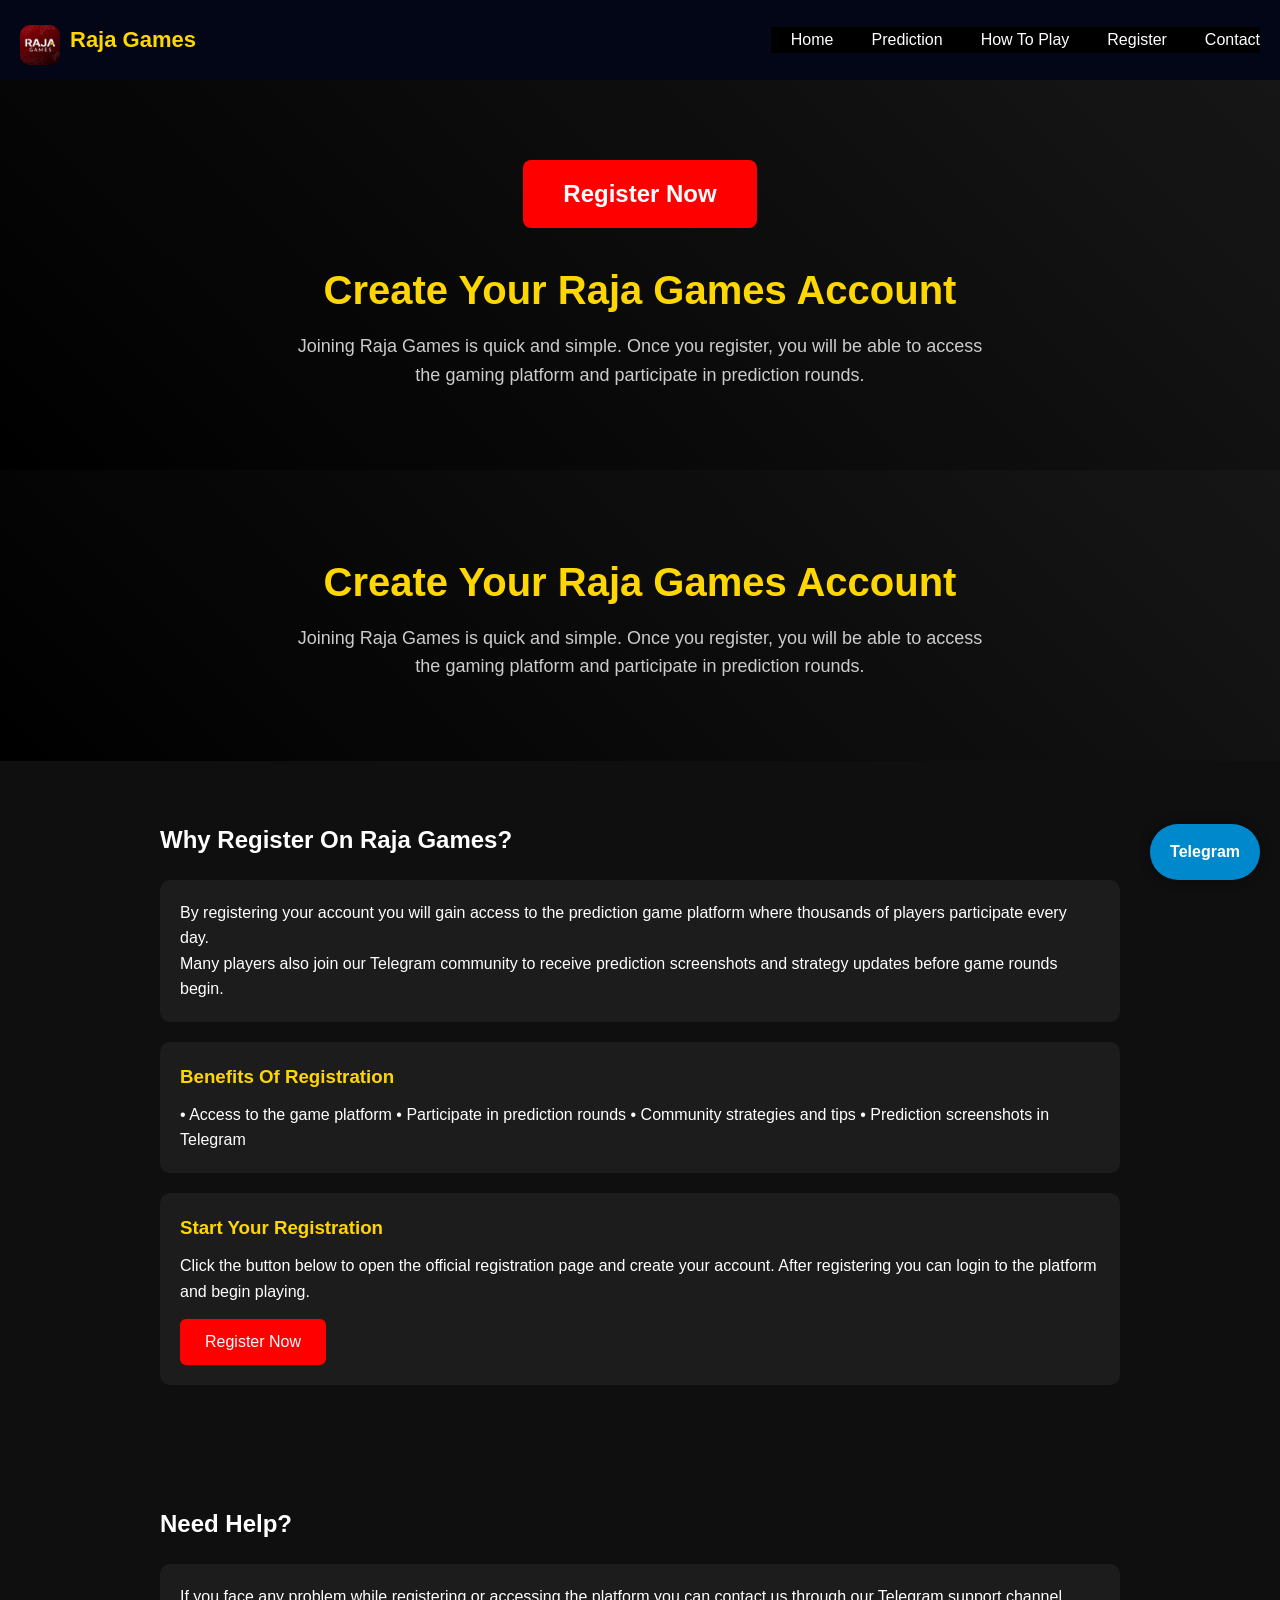
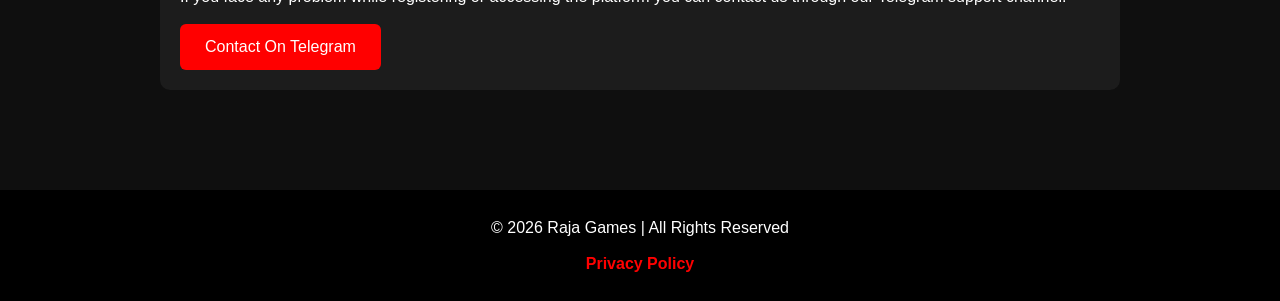
<file: register.html>
<!DOCTYPE html>
<html lang="en">

<head>
<meta charset="UTF-8">
<meta name="viewport" content="width=device-width, initial-scale=1.0">

<!-- Title -->
<title>Register | Raja Games - Daily Prediction Platform</title>

<!-- Meta Description -->
<meta name="description" content="Join Raja Games today! Register now to access daily screenshot predictions, game strategies, and participate in prediction rounds. Free and safe platform.">

<!-- Meta Keywords -->
<meta name="keywords" content="Raja Games, register, prediction games, free prediction platform, daily predictions, gaming strategies, color prediction">

<!-- Author -->
<meta name="author" content="Raja Games">

<!-- Open Graph / Facebook -->
<meta property="og:title" content="Register | Raja Games - Daily Prediction Platform">
<meta property="og:description" content="Join Raja Games today! Register now to access daily screenshot predictions, game strategies, and participate in prediction rounds. Free and safe platform.">
<meta property="og:type" content="website">
<meta property="og:url" content="https://yourwebsite.com/register.html">
<meta property="og:image" content="https://yourwebsite.com/images/logo.png">
<meta property="og:site_name" content="Raja Games">

<!-- Twitter Card -->
<meta name="twitter:card" content="summary_large_image">
<meta name="twitter:title" content="Register | Raja Games - Daily Prediction Platform">
<meta name="twitter:description" content="Join Raja Games today! Register now to access daily screenshot predictions, game strategies, and participate in prediction rounds. Free and safe platform.">
<meta name="twitter:image" content="https://yourwebsite.com/images/logo.png">
<meta name="twitter:site" content="@RajaGames">

<!-- Favicon -->
<link rel="icon" href="favicon.ico" type="image/x-icon">

<!-- Canonical URL -->
<link rel="canonical" href="https://yourwebsite.com/register.html">

<!-- Structured Data (JSON-LD) -->
<script type="application/ld+json">
{
  "@context": "https://schema.org",
  "@type": "WebSite",
  "name": "Raja Games",
  "url": "https://yourwebsite.com",
  "potentialAction": {
    "@type": "RegisterAction",
    "target": "https://yourwebsite.com/register.html",
    "name": "Register"
  }
}
</script>

<!-- Stylesheets -->
<link rel="stylesheet" href="css/main.css">
<link rel="stylesheet" href="css/register.css">

<!-- JS -->
<script src="js/script.js" defer></script>

<body>

<header>

<div class="logo">
<img src="logo.jpg" alt="logo">
<span>Raja Games</span>
</div>

<div class="menu-toggle" id="menu-toggle">
☰
</div>

<nav id="nav-menu">
<a href="index.html">Home</a>
<a href="prediction.html">Prediction</a>
<a href="how-to-play.html">How To Play</a>
<a href="register.html">Register</a>
<a href="contact.html">Contact</a>
</nav>

</header>

<section class="register-hero">

<!-- BIG TOP REGISTER BUTTON -->
<button class="top-register-btn"
onclick="window.open('https://yourregisterlink.com')">
Register Now
</button>

<h1>Create Your Raja Games Account</h1>

<p>
Joining Raja Games is quick and simple. Once you register,
you will be able to access the gaming platform and participate
in prediction rounds.
</p>

</section>


<section class="register-hero">

<h1>Create Your Raja Games Account</h1>

<p>

Joining Raja Games is quick and simple. Once you register,
you will be able to access the gaming platform and participate
in prediction rounds.

</p>

</section>



<section class="section">

<h2>Why Register On Raja Games?</h2>

<div class="card">

<p>

By registering your account you will gain access to the
prediction game platform where thousands of players
participate every day.

</p>

<p>

Many players also join our Telegram community to receive
prediction screenshots and strategy updates before
game rounds begin.

</p>

</div>



<div class="card">

<h3>Benefits Of Registration</h3>

<p>

• Access to the game platform  
• Participate in prediction rounds  
• Community strategies and tips  
• Prediction screenshots in Telegram  

</p>

</div>



<div class="card">

<h3>Start Your Registration</h3>

<p>

Click the button below to open the official registration
page and create your account. After registering you can
login to the platform and begin playing.

</p>

<button class="btn"
onclick="window.open('https://yourregisterlink.com')">

Register Now

</button>

</div>

</section>



<section class="section">

<h2>Need Help?</h2>

<div class="card">

<p>

If you face any problem while registering or accessing
the platform you can contact us through our Telegram
support channel.

</p>

<button class="btn"
onclick="window.open('https://t.me/yourusername')">

Contact On Telegram

</button>

</div>

</section>



<footer>
  <p>© 2026 Raja Games | All Rights Reserved</p>
  <a href="privacy.html" class="privacy-link">Privacy Policy</a>
</footer>



<a href="https://t.me/yourusername?text=Bro%20loss%20recover%20karana%20hai"
class="telegram-float">

Telegram

</a>
<script>
const toggle = document.getElementById("menu-toggle");
const nav = document.getElementById("nav-menu");

toggle.onclick = function(){
  nav.classList.toggle("active");               // open/close nav
  toggle.innerHTML = nav.classList.contains("active") ? "✖" : "☰"; // change icon
};
</script>

</body>
</html>
</file>
<file: css/main.css>
/* RESET */

*{
margin:0;
padding:0;
box-sizing:border-box;
font-family:Arial, sans-serif;
}


/* BODY */

body{
background:#0f0f0f;
color:white;
line-height:1.6;
}


/* HEADER */

header{
display:flex;
justify-content:space-between;
align-items:center;
padding:15px 30px;
background:black;
position:relative;
}

/* LOGO */

.logo{
display:flex;
align-items:center;
gap:8px;
font-size:26px;
font-weight:bold;
color:gold;
}

.logo img{
height:40px;
}


/* NAVIGATION */

nav{
display:flex;
gap:18px;
}

nav a{
color:white;
text-decoration:none;
font-size:16px;
transition:0.3s;
}

nav a:hover{
color:gold;
}


/* HAMBURGER */

.menu-toggle{
display:none;
font-size:28px;
cursor:pointer;
color:white;
}


/* MARQUEE */

.marquee{
background:red;
color:white;
padding:8px;
font-weight:bold;
text-align:center;
}


/* SECTIONS */

.section{
max-width:1000px;
margin:auto;
padding:60px 20px;
}


/* CARDS */

.card{
background:#1c1c1c;
padding:20px;
border-radius:10px;
margin-top:20px;
transition:0.3s;
}

.card:hover{
transform:scale(1.03);
}


/* BUTTONS */

.btn{
background:red;
color:white;
border:none;
padding:14px 25px;
border-radius:6px;
cursor:pointer;
font-size:16px;
margin-top:10px;
transition:0.3s;
}

.btn:hover{
background:#cc0000;
}


/* IMAGES */

img{
max-width:100%;
border-radius:10px;
margin-top:10px;
}


/* FOOTER */

footer{
background:black;
text-align:center;
padding:25px;
margin-top:40px;
}


/* FAQ */

.faq-btn{
width:100%;
background:#222;
color:white;
border:none;
padding:15px;
text-align:left;
cursor:pointer;
margin-top:5px;
}

.faq-content{
display:none;
background:#333;
padding:12px;
}


/* POPUP */

.popup{
position:fixed;
top:0;
left:0;
width:100%;
height:100%;
background:rgba(0,0,0,0.8);
display:none;
justify-content:center;
align-items:center;
z-index:999;
}

.popup-content{
background:#1c1c1c;
padding:30px;
border-radius:10px;
text-align:center;
position:relative;
max-width:400px;
}

.close{
position:absolute;
top:10px;
right:15px;
font-size:22px;
cursor:pointer;
color:red;
}


/* FLOATING TELEGRAM */

.telegram-float{
position:fixed;
bottom:20px;
right:20px;
background:#0088cc;
color:white;
padding:15px 20px;
border-radius:40px;
text-decoration:none;
font-weight:bold;
box-shadow:0 0 10px rgba(0,0,0,0.5);
}


/* MOBILE RESPONSIVE */

@media(max-width:768px){

.menu-toggle{
display:block;
}

@media(max-width:768px){

.menu-toggle{
display:block;
}

@media(max-width:768px){

.menu-toggle{
display:block;
}

/* Mobile Navigation */

nav{
display:flex;
flex-direction:column;
position:fixed;
top:0;
right:-260px;
width:260px;
height:100vh;
background:#000;   /* solid black */
padding:70px 20px;
transition:0.3s;
gap:15px;
z-index:1000;
}

nav a{
padding:10px 0;
border-bottom:1px solid #333;
color:white;
}

nav.active{
right:0;
}

}

}
/* Logo size */

.logo{
font-size:22px;
}

/* Section padding */

.section{
padding:40px 15px;
}

}


/* SMALL SCREEN */

@media(max-width:600px){

.hero-buttons{
display:flex;
flex-direction:column;
align-items:center;
gap:10px;
}

.btn{
width:80%;
text-align:center;
}

}


/* CONTACT PAGE LOGO COLOR */

.contact-page .logo{
color:white;
}

nav{
background:black;
}

/* Privacy Policy Link */

.privacy-link{
display:block;
margin-top:10px;
color:red;
text-decoration:none;
font-weight:bold;
}

.privacy-link:hover{
text-decoration:underline;
}

/* Carousel container */
.carousel-container {
  width: 100%;
  max-width: 1000px;  /* adjust width */
  height: 250px;       /* horizontal rectangle */
  margin: 20px auto;
  overflow: hidden;
  border-radius: 15px;
  box-shadow: 0 8px 20px rgba(0,0,0,0.5);
  position: relative;
}

/* Slides wrapper */
.carousel-slides {
  display: flex;             /* horizontal alignment */
  transition: transform 1s ease-in-out;
}

/* Each slide */
.carousel-slide {
  min-width: 100%;           /* full container width per slide */
  height: 100%;              /* fills container height */
  object-fit: cover;         /* ensures horizontal rectangular crop */
  user-select: none;
}
</file>
<file: css/home.css>
/* HERO SECTION */

.hero{
text-align:center;
padding:120px 20px;
background:linear-gradient(45deg,#000,#1a1a1a);
}

.hero h1{
font-size:42px;
color:gold;
margin-bottom:15px;
}

.hero p{
max-width:700px;
margin:auto;
font-size:18px;
color:#ccc;
}



/* CAROUSEL */

.carousel{
max-width:800px;
margin:40px auto;
position:relative;
}

.slide{
display:none;
width:100%;
border-radius:10px;
box-shadow:0 0 15px rgba(0,0,0,0.6);
}

.slide.active{
display:block;
}



/* HOME SPECIAL CARD */

.home-highlight{
background:#151515;
padding:30px;
border-radius:12px;
margin-top:30px;
border:1px solid #333;
}

.home-highlight h2{
color:gold;
margin-bottom:10px;
}



/* TELEGRAM SECTION */

.telegram-box{
background:#101820;
padding:30px;
border-radius:10px;
text-align:center;
margin-top:30px;
}

.telegram-box h2{
color:#00bfff;
margin-bottom:10px;
}

.telegram-box p{
color:#ccc;
max-width:700px;
margin:auto;
}



/* HOME ANIMATION */

.card{
animation:fadeUp 0.8s ease;
}

@keyframes fadeUp{

from{
opacity:0;
transform:translateY(30px);
}

to{
opacity:1;
transform:translateY(0);
}

}



/* MOBILE OPTIMIZATION */

@media(max-width:768px){

.hero h1{
font-size:30px;
}

.hero p{
font-size:16px;
}

.carousel{
margin:20px auto;
}

}

.hero-buttons{
display:flex;
justify-content:center;
gap:20px;
margin-top:20px;
}

@media (max-width:600px){

.hero-buttons{
flex-direction:column;
align-items:center;
}

.btn{
width:80%;
text-align:center;
}

}


header{
width:100%;
display:flex;
justify-content:space-between;
align-items:center;
padding:10px 20px;
box-sizing:border-box;
}

.logo{
display:flex;
align-items:center;
}

.hamburger{
font-size:28px;
cursor:pointer;
display:block;
}

nav a{
color:white;
margin-left:20px;
text-decoration:none;
}

.menu-toggle{
display:none;
font-size:28px;
cursor:pointer;
color:white;
}

/* Marquee */

.news{
background:#111827;
color:#22c55e;
padding:8px;
font-weight:bold;
}

/* Mobile */

@media (max-width:768px){

.menu-toggle{
display:block;
}

nav{
display:none;
flex-direction:column;
background:#020617;
position:absolute;
top:65px;
right:0;
width:200px;
padding:20px;
}

nav a{
margin:10px 0;
}

nav.active{
display:flex;
}

}

.carousel {
  position: relative;
  max-width: 1000px;
  margin: 20px auto;
  overflow: hidden;
  border-radius: 10px;
}

.slides {
  display: flex;
  transition: transform 0.5s ease-in-out;
}

.slide {
  min-width: 100%;
  user-select: none;
}

/* Navigation arrows */
.prev, .next {
  position: absolute;
  top: 50%;
  transform: translateY(-50%);
  background: rgba(255,0,0,0.7);
  border: none;
  color: white;
  font-size: 30px;
  padding: 10px;
  cursor: pointer;
  border-radius: 50%;
}

.prev { left: 10px; }
.next { right: 10px; }

.prev:hover, .next:hover {
  background: red;
}

/* Carousel container */
.carousel-container {
  width: 100%;
  max-width: 1000px;     /* adjust as needed */
  height: 250px;          /* horizontal rectangle */
  margin: 20px auto;
  overflow: hidden;
  border-radius: 15px;
  box-shadow: 0 8px 20px rgba(0,0,0,0.5);
  position: relative;
}

/* Slides wrapper */
.carousel-slides {
  display: flex;                 /* horizontal layout */
  transition: transform 1s ease-in-out;
  height: 100%;
}

/* Each slide */
.carousel-slide {
  flex: 0 0 100%;                /* take full width of container */
  height: 100%;                  /* fill container height */
  object-fit: cover;             /* crop nicely without stretching */
  display: block;
}
</file>
<file: css/contact.css>
body{
margin:0;
font-family:Arial, Helvetica, sans-serif;
background:#0f172a;
color:white;
}

header{
display:flex;
justify-content:space-between;
align-items:center;
padding:15px 40px;
background:#020617;
}

.logo{
font-size:22px;
font-weight:bold;
color:#22c55e;
}

nav a{
color:white;
margin-left:20px;
text-decoration:none;
font-weight:500;
}

nav a:hover{
color:#22c55e;
}

.section{
max-width:900px;
margin:auto;
padding:40px 20px;
}

.section h1{
color:#22c55e;
margin-bottom:20px;
}

.section p{
line-height:1.7;
color:#d1d5db;
margin-bottom:15px;
}

.btn{
background:#22c55e;
border:none;
padding:12px 22px;
color:white;
font-weight:bold;
border-radius:6px;
cursor:pointer;
margin-top:15px;
}

.btn:hover{
background:#16a34a;
}

.card{
margin-top:40px;
padding:25px;
background:#1e293b;
border-radius:10px;
}

.card h3{
color:#22c55e;
}

footer{
text-align:center;
padding:20px;
margin-top:50px;
background:#020617;
color:#9ca3af;
}


header{
display:flex;
justify-content:space-between;
align-items:center;
padding:15px 20px;
background:#020617;
position:relative;
}

.logo{
display:flex;
align-items:center;
gap:10px;
color:#22c55e;
font-size:22px;
font-weight:bold;
}

.logo img{
height:40px;
}

nav a{
color:white;
margin-left:20px;
text-decoration:none;
}

.menu-toggle{
display:none;
font-size:28px;
cursor:pointer;
color:white;
}

/* Marquee */

.news{
background:#111827;
color:#22c55e;
padding:8px;
font-weight:bold;
}

/* Mobile */

@media (max-width:768px){

.menu-toggle{
display:block;
}

nav{
display:none;
flex-direction:column;
background:#020617;
position:absolute;
top:65px;
right:0;
width:200px;
padding:20px;
}

nav a{
margin:10px 0;
}

nav.active{
display:flex;
}

}

@media (max-width:768px){

  .menu-toggle{
    display:block;
  }

  nav{
    display:none;           /* hide by default */
    flex-direction:column;
    background:#020617;     /* same as header */
    position: fixed;        /* fixed so it overlays content */
    top:0;
    right:-260px;           /* start off-screen */
    width:260px;
    height:100%;
    padding:70px 20px;
    gap:15px;
    transition:0.3s;       /* smooth slide */
    z-index:1000;
  }

  nav a{
    margin:10px 0;
    border-bottom:1px solid #333;
  }

  nav.active{
    right:0;               /* slide in when active */
  }

}
</file>
<file: css/play.css>
.play-hero{

text-align:center;
padding:100px 20px;
background:linear-gradient(45deg,#000,#161616);

}

.play-hero h1{

font-size:40px;
color:gold;
margin-bottom:10px;

}

.play-hero p{

max-width:700px;
margin:auto;
color:#ccc;
font-size:18px;

}

.card h3{

color:gold;
margin-bottom:10px;

}

.card .btn{

margin-top:15px;

}

@media(max-width:768px){

.play-hero h1{
font-size:28px;
}

.play-hero p{
font-size:16px;
}

}

header{
display:flex;
justify-content:space-between;
align-items:center;
padding:15px 20px;
background:#020617;
position:relative;
}

.logo{
display:flex;
align-items:center;
gap:10px;
color:gold;
font-size:22px;
font-weight:bold;
}

.logo img{
height:40px;
}

nav a{
color:white;
margin-left:20px;
text-decoration:none;
}

.menu-toggle{
display:none;
font-size:28px;
cursor:pointer;
color:white;
}

/* Marquee */

.news{
background:#111827;
color:#22c55e;
padding:8px;
font-weight:bold;
}

/* Mobile */

@media (max-width:768px){

.menu-toggle{
display:block;
}

nav{
display:none;
flex-direction:column;
background:#020617;
position:absolute;
top:65px;
right:0;
width:200px;
padding:20px;
}

nav a{
margin:10px 0;
}

nav.active{
display:flex;
}

}
</file>
<file: css/prediction.css>
/* Prediction Hero */

.prediction-hero{

text-align:center;
padding:100px 20px;
background:linear-gradient(45deg,#000,#151515);

}

.prediction-hero h1{

font-size:40px;
color:gold;
margin-bottom:10px;

}

.prediction-hero p{

max-width:700px;
margin:auto;
color:#ccc;
font-size:18px;

}



/* Carousel */

.carousel{

max-width:750px;
margin:40px auto;

}

.carousel img{

width:100%;
border-radius:10px;
box-shadow:0 0 15px rgba(0,0,0,0.6);

}



/* Prediction Cards */

.card h3{

color:gold;
margin-bottom:10px;

}



/* Buttons spacing */

.card .btn{

margin-top:15px;

}



/* Mobile */

@media(max-width:768px){

.prediction-hero h1{
font-size:28px;
}

.prediction-hero p{
font-size:16px;
}

}

header{
display:flex;
justify-content:space-between;
align-items:center;
padding:15px 20px;
background:#020617;
position:relative;
}

.logo{
display:flex;
align-items:center;
gap:10px;
color:gold;
font-size:22px;
font-weight:bold;
}

.logo img{
height:40px;
}

nav a{
color:white;
margin-left:20px;
text-decoration:none;
}

.menu-toggle{
display:none;
font-size:28px;
cursor:pointer;
color:white;
}

/* Marquee */

.news{
background:#111827;
color:#22c55e;
padding:8px;
font-weight:bold;
}

/* Mobile */

@media (max-width:768px){

.menu-toggle{
display:block;
}

nav{
display:none;
flex-direction:column;
background:#020617;
position:absolute;
top:65px;
right:0;
width:200px;
padding:20px;
}

nav a{
margin:10px 0;
}

nav.active{
display:flex;
}

}

/* Carousel container */
.carousel-container {
  width: 100%;
  max-width: 1000px;
  height: 250px;            /* horizontal rectangle */
  margin: 20px auto;
  overflow: hidden;
  border-radius: 15px;
  box-shadow: 0 8px 20px rgba(0,0,0,0.5);
  position: relative;
}

/* Slides wrapper */
.carousel-slides {
  display: flex;
  transition: transform 0.5s ease-in-out; /* smooth slide */
  height: 100%;
}

/* Each slide */
.carousel-slide {
  flex: 0 0 100%;
  height: 100%;
  object-fit: cover;
  display: block;
}

/* Manual arrows */
.prev, .next {
  position: absolute;
  top: 50%;
  transform: translateY(-50%);
  background: rgba(255,0,0,0.7);
  border: none;
  color: white;
  font-size: 30px;
  padding: 10px;
  cursor: pointer;
  border-radius: 50%;
  z-index: 10;
}

.prev { left: 10px; }
.next { right: 10px; }

.prev:hover, .next:hover {
  background: red;
}
</file>
<file: css/privacy.css>
/* PRIVACY PAGE STYLING */

.privacy-page body,
.privacy-section{
background:#0f0f0f;
color:white;
font-family:Arial, sans-serif;
line-height:1.7;
}

.privacy-section h1{
text-align:center;
font-size:32px;
color:gold;
margin-bottom:20px;
}

.privacy-section h2{
font-size:22px;
color:red;
margin-top:20px;
margin-bottom:10px;
}

.privacy-section p,
.privacy-section li{
font-size:16px;
margin-bottom:10px;
}

.privacy-section ul{
margin-left:20px;
}

.privacy-section a{
color:red;
text-decoration:none;
}

.privacy-section a:hover{
text-decoration:underline;
}

.footer .privacy-link{
color:red;
display:block;
margin-top:8px;
text-decoration:none;
font-weight:bold;
}

.footer .privacy-link:hover{
text-decoration:underline;
}

.marquee{
background:red;
color:white;
padding:8px;
text-align:center;
font-weight:bold;
}
</file>
<file: css/register.css>
.register-hero{

text-align:center;
padding:100px 20px;
background:linear-gradient(45deg,#000,#181818);

}

.register-hero h1{

font-size:40px;
color:gold;
margin-bottom:10px;

}

.register-hero p{

max-width:700px;
margin:auto;
color:#ccc;
font-size:18px;

}

.card h3{

color:gold;
margin-bottom:10px;

}

.card .btn{

margin-top:15px;

}

@media(max-width:768px){

.register-hero h1{
font-size:28px;
}

.register-hero p{
font-size:16px;
}

}

@media (max-width:600px){

.hero-buttons{
flex-direction:column;
align-items:center;
}

.btn{
width:80%;
text-align:center;
}

}

header{
display:flex;
justify-content:space-between;
align-items:center;
padding:15px 20px;
background:#020617;
position:relative;
}

.logo{
display:flex;
align-items:center;
gap:10px;
color:gold;
font-size:22px;
font-weight:bold;
}

.logo img{
height:40px;
}

nav a{
color:white;
margin-left:20px;
text-decoration:none;
}

.menu-toggle{
display:none;
font-size:28px;
cursor:pointer;
color:white;
}

/* Marquee */

.news{
background:#111827;
color:#22c55e;
padding:8px;
font-weight:bold;
}

/* Mobile */

@media (max-width:768px){

.menu-toggle{
display:block;
}

nav{
display:none;
flex-direction:column;
background:#020617;
position:absolute;
top:65px;
right:0;
width:200px;
padding:20px;
}

nav a{
margin:10px 0;
}

nav.active{
display:flex;
}

}

/* Big Top Register Button */
.top-register-btn {
  background: red;
  color: white;
  border: none;
  padding: 20px 40px;
  border-radius: 8px;
  font-size: 24px;
  font-weight: bold;
  cursor: pointer;
  margin-bottom: 30px;
  transition: 0.3s;
}

.top-register-btn:hover {
  background: #cc0000;
}

/* Center on hero */
.register-hero {
  text-align: center;
  padding: 80px 20px;
  background: linear-gradient(45deg, #000, #161616);
}

@media(max-width:768px){
  .top-register-btn {
    width: 90%;
    font-size: 20px;
    padding: 18px 20px;
  }
}
</file>
